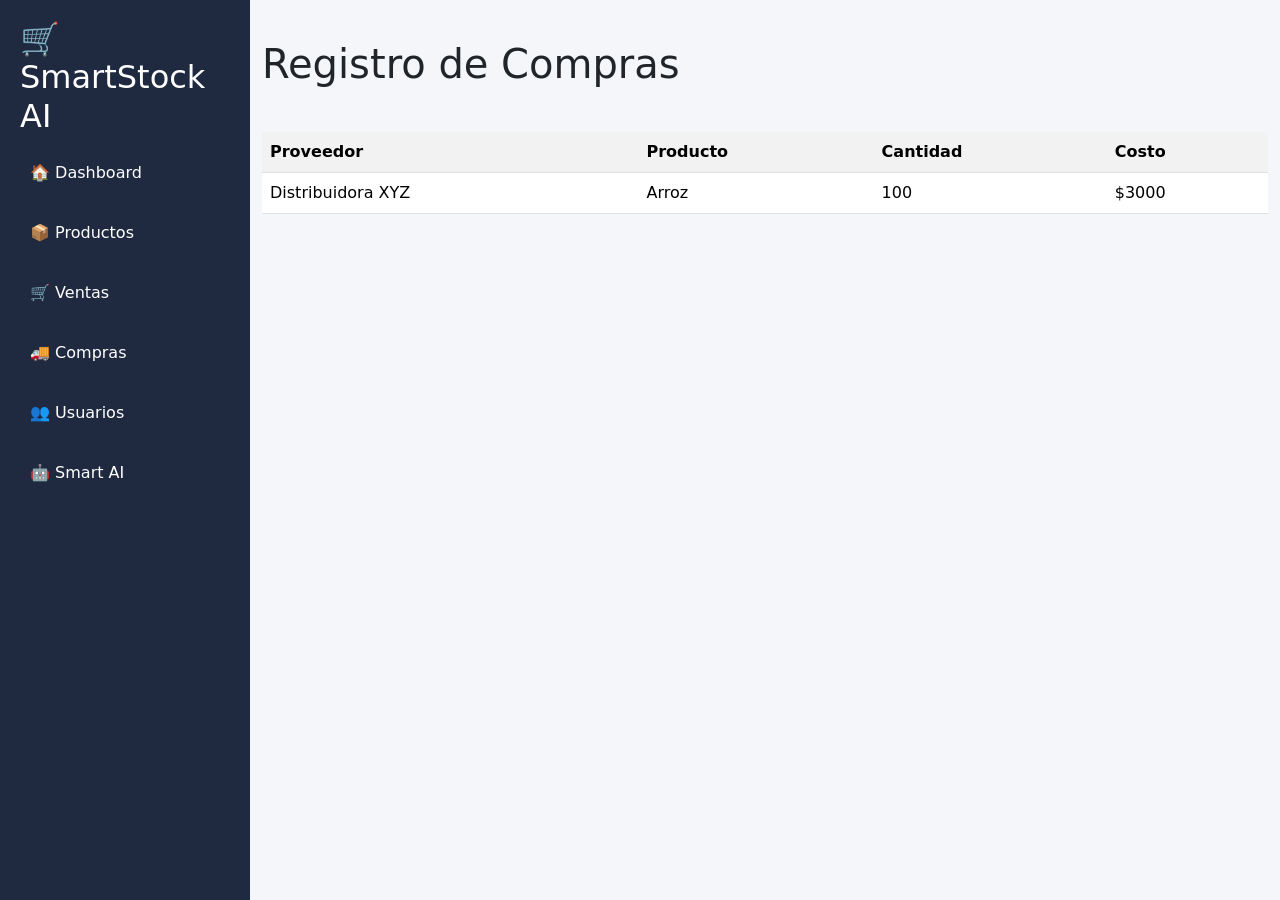
<file: compras.html>
<!DOCTYPE html>
<html lang="es">

<head>
<meta charset="UTF-8">

<meta name="viewport" content="width=device-width, initial-scale=1.0">

<title>Compras</title>

<link rel="stylesheet" href="css/compras.css">

<link href="https://cdn.jsdelivr.net/npm/bootstrap@5.3.2/dist/css/bootstrap.min.css" rel="stylesheet">

</head>

<body>

<div class="sidebar">
    <h2>🛒 SmartStock AI</h2>

    <button onclick="irPagina('dashboard.html')">🏠 Dashboard</button>
    <button onclick="irPagina('productos.html')">📦 Productos</button>
    <button onclick="irPagina('ventas.html')">🛒 Ventas</button>
    <button onclick="irPagina('compras.html')">🚚 Compras</button>
    <button onclick="irPagina('usuarios.html')">👥 Usuarios</button>
    <button onclick="irPagina('smartai.html')">🤖 Smart AI</button>
</div>

<div class="contenido container">

<h1 class="mb-4">Registro de Compras</h1>

<div class="table-responsive">

<table class="table table-striped">

<tr>
<th>Proveedor</th>
<th>Producto</th>
<th>Cantidad</th>
<th>Costo</th>
</tr>

<tr>
<td>Distribuidora XYZ</td>
<td>Arroz</td>
<td>100</td>
<td>$3000</td>
</tr>

</table>

</div>

</div>

<script src="js/compras.js"></script>

<script src="https://cdn.jsdelivr.net/npm/bootstrap@5.3.2/dist/js/bootstrap.bundle.min.js"></script>

</body>
</html>
</file>
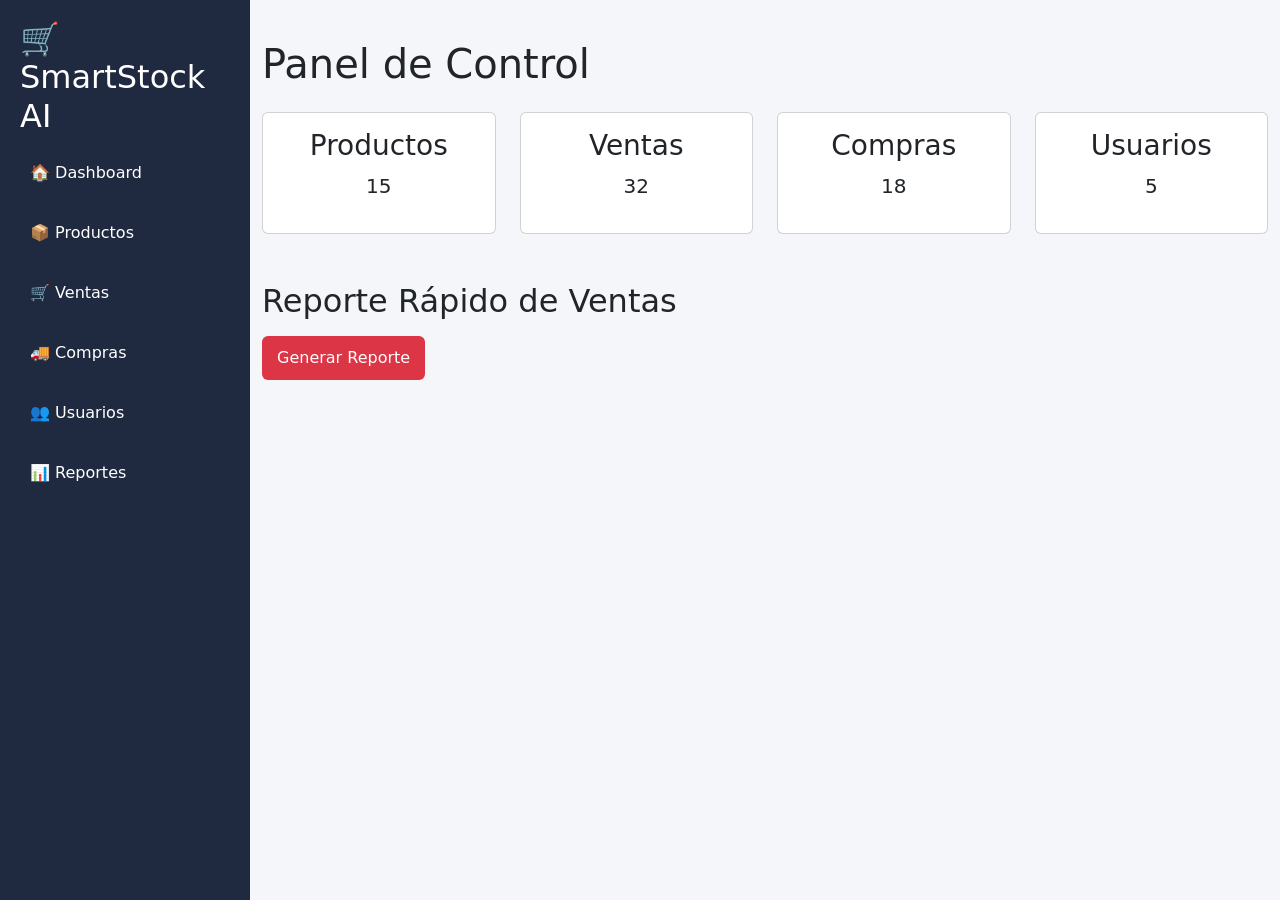
<file: dashboard.html>
<!DOCTYPE html>
<html lang="es">

<head>
<meta charset="UTF-8">

<meta name="viewport" content="width=device-width, initial-scale=1.0">

<title>Dashboard - SmartStock AI</title>

<link rel="stylesheet" href="css/dashboard.css">

<link href="https://cdn.jsdelivr.net/npm/bootstrap@5.3.2/dist/css/bootstrap.min.css" rel="stylesheet">

</head>

<body>

<div class="sidebar">
    <h2>🛒 SmartStock AI</h2>

    <button onclick="irPagina('dashboard.html')">🏠 Dashboard</button>
    <button onclick="irPagina('productos.html')">📦 Productos</button>
    <button onclick="irPagina('ventas.html')">🛒 Ventas</button>
    <button onclick="irPagina('compras.html')">🚚 Compras</button>
    <button onclick="irPagina('usuarios.html')">👥 Usuarios</button>
    <button onclick="irPagina('reportes.html')">📊 Reportes</button>
</div>

<div class="contenido container">

<h1 class="mb-4">Panel de Control</h1>

<div class="row g-4">

<div class="col-12 col-md-6 col-lg-3">
<div class="card productos text-center p-3">
<h3>Productos</h3>
<p id="totalProductos">0</p>
</div>
</div>

<div class="col-12 col-md-6 col-lg-3">
<div class="card ventas text-center p-3">
<h3>Ventas</h3>
<p id="totalVentas">0</p>
</div>
</div>

<div class="col-12 col-md-6 col-lg-3">
<div class="card compras text-center p-3">
<h3>Compras</h3>
<p id="totalCompras">0</p>
</div>
</div>

<div class="col-12 col-md-6 col-lg-3">
<div class="card usuarios text-center p-3">
<h3>Usuarios</h3>
<p id="totalUsuarios">0</p>
</div>
</div>

</div>

<div class="reporte mt-5">

<h2>Reporte Rápido de Ventas</h2>

<button class="btn btn-primary mt-2" onclick="generarReporte()">
Generar Reporte
</button>

<p id="resultadoReporte" class="mt-3"></p>

</div>

</div>

<script src="js/dashboard.js"></script>

<script src="https://cdn.jsdelivr.net/npm/bootstrap@5.3.2/dist/js/bootstrap.bundle.min.js"></script>

</body>
</html>
</file>
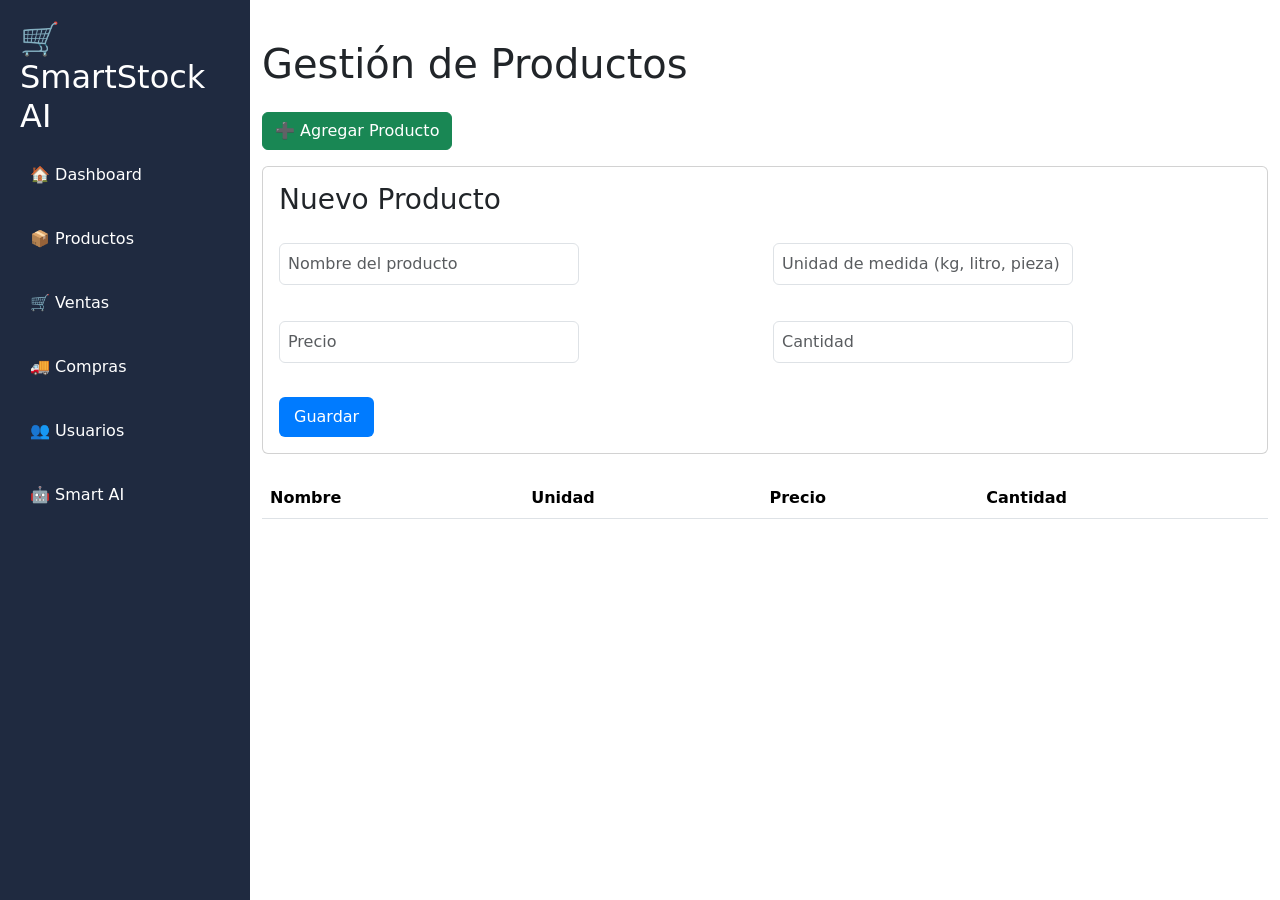
<file: productos.html>
<!DOCTYPE html>
<html lang="es">

<head>
<meta charset="UTF-8">

<meta name="viewport" content="width=device-width, initial-scale=1.0">

<title>Productos</title>

<link rel="stylesheet" href="css/productos.css">

<link href="https://cdn.jsdelivr.net/npm/bootstrap@5.3.2/dist/css/bootstrap.min.css" rel="stylesheet">

</head>

<body>

<div class="sidebar">
    <h2>🛒 SmartStock AI</h2>

    <button onclick="irPagina('dashboard.html')">🏠 Dashboard</button>
    <button onclick="irPagina('productos.html')">📦 Productos</button>
    <button onclick="irPagina('ventas.html')">🛒 Ventas</button>
    <button onclick="irPagina('compras.html')">🚚 Compras</button>
    <button onclick="irPagina('usuarios.html')">👥 Usuarios</button>
    <button onclick="irPagina('smartai.html')">🤖 Smart AI</button>
</div>

<div class="contenido container">

<h1 class="mb-4">Gestión de Productos</h1>

<button class="btn btn-success mb-3" onclick="mostrarFormulario()">
➕ Agregar Producto
</button>

<div id="formulario" class="formulario oculto card p-3 mb-4">

<h3 class="mb-3">Nuevo Producto</h3>

<div class="row g-3">

<div class="col-12 col-md-6">
<input type="text" id="nombre" class="form-control" placeholder="Nombre del producto">
</div>

<div class="col-12 col-md-6">
<input type="text" id="unidad" class="form-control" placeholder="Unidad de medida (kg, litro, pieza)">
</div>

<div class="col-12 col-md-6">
<input type="number" id="precio" class="form-control" placeholder="Precio">
</div>

<div class="col-12 col-md-6">
<input type="number" id="cantidad" class="form-control" placeholder="Cantidad">
</div>

<div class="col-12">
<button class="btn btn-primary mt-2" onclick="agregarProducto()">
Guardar
</button>
</div>

</div>

</div>

<div class="table-responsive">

<table id="tablaProductos" class="table table-striped">

<thead>
<tr>
<th>Nombre</th>
<th>Unidad</th>
<th>Precio</th>
<th>Cantidad</th>
</tr>
</thead>

<tbody>
</tbody>

</table>

</div>

</div>

<script src="js/productos.js"></script>

<script src="https://cdn.jsdelivr.net/npm/bootstrap@5.3.2/dist/js/bootstrap.bundle.min.js"></script>

</body>
</html>
</file>
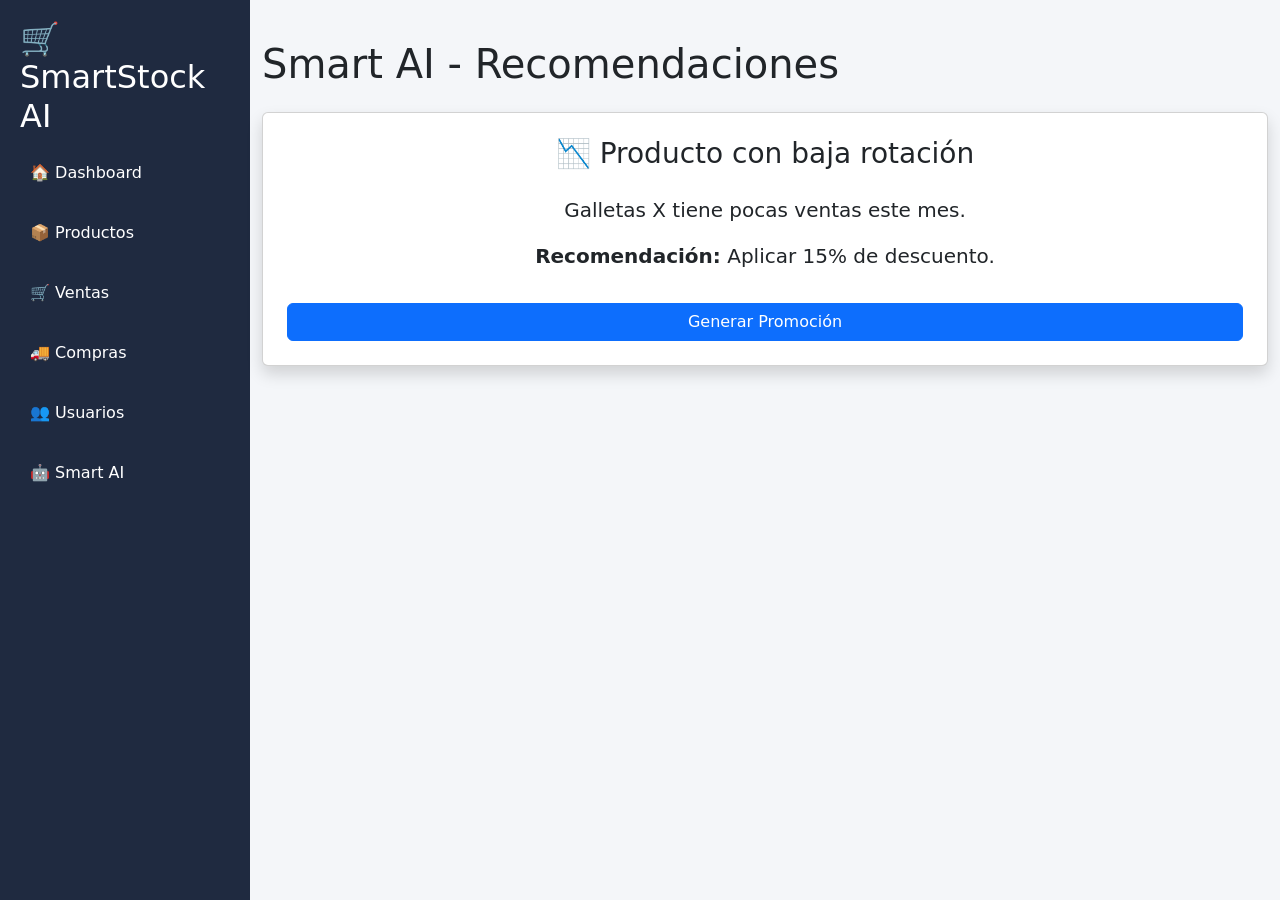
<file: smartai.html>
<!DOCTYPE html>
<html lang="es">

<head>

<meta charset="UTF-8">

<meta name="viewport" content="width=device-width, initial-scale=1.0">

<title>Smart AI</title>

<link rel="stylesheet" href="css/smartai.css">

<link href="https://cdn.jsdelivr.net/npm/bootstrap@5.3.2/dist/css/bootstrap.min.css" rel="stylesheet">

</head>

<body>

<div class="sidebar">

<h2>🛒 SmartStock AI</h2>

<button onclick="irPagina('dashboard.html')">🏠 Dashboard</button>
<button onclick="irPagina('productos.html')">📦 Productos</button>
<button onclick="irPagina('ventas.html')">🛒 Ventas</button>
<button onclick="irPagina('compras.html')">🚚 Compras</button>
<button onclick="irPagina('usuarios.html')">👥 Usuarios</button>
<button onclick="irPagina('smartai.html')">🤖 Smart AI</button>

</div>

<div class="contenido container">

<h1 class="mb-4">Smart AI - Recomendaciones</h1>

<div class="card shadow p-4">

<h3>📉 Producto con baja rotación</h3>

<p class="mt-3">
Galletas X tiene pocas ventas este mes.
</p>

<p>
<strong>Recomendación:</strong> Aplicar 15% de descuento.
</p>

<button class="btn btn-primary mt-3">
Generar Promoción
</button>

</div>

</div>

<script src="js/smartai.js"></script>

<script src="https://cdn.jsdelivr.net/npm/bootstrap@5.3.2/dist/js/bootstrap.bundle.min.js"></script>

</body>
</html>
</file>
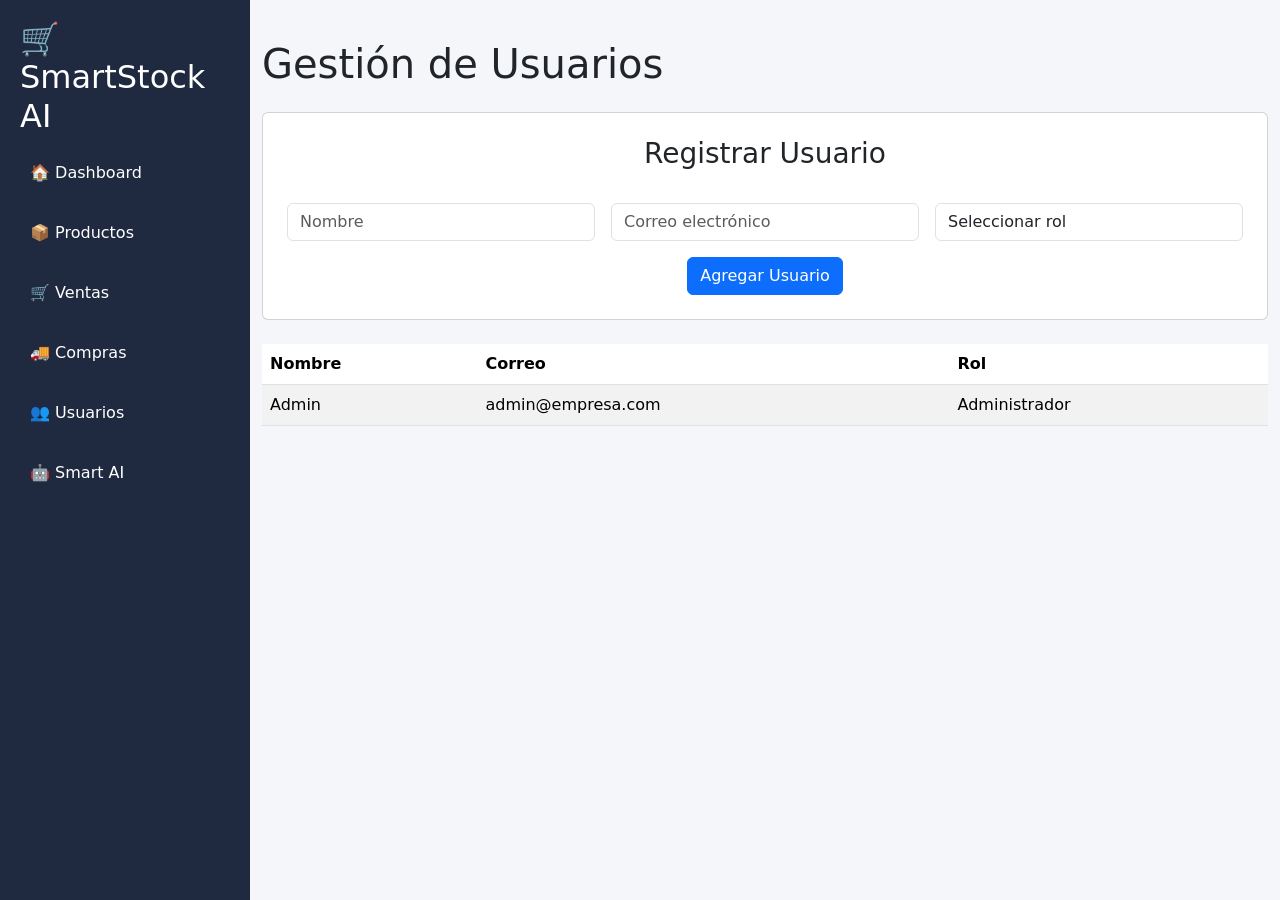
<file: usuarios.html>
<!DOCTYPE html>
<html lang="es">

<head>
<meta charset="UTF-8">

<meta name="viewport" content="width=device-width, initial-scale=1.0">

<title>Usuarios</title>

<link rel="stylesheet" href="css/usuarios.css">

<link href="https://cdn.jsdelivr.net/npm/bootstrap@5.3.2/dist/css/bootstrap.min.css" rel="stylesheet">

</head>

<body>

<div class="sidebar">
    <h2>🛒 SmartStock AI</h2>

    <button onclick="irPagina('dashboard.html')">🏠 Dashboard</button>
    <button onclick="irPagina('productos.html')">📦 Productos</button>
    <button onclick="irPagina('ventas.html')">🛒 Ventas</button>
    <button onclick="irPagina('compras.html')">🚚 Compras</button>
    <button onclick="irPagina('usuarios.html')">👥 Usuarios</button>
    <button onclick="irPagina('smartai.html')">🤖 Smart AI</button>
</div>

<div class="contenido container">

<h1 class="mb-4">Gestión de Usuarios</h1>

<!-- FORMULARIO -->

<div class="card p-4 mb-4">

<h3>Registrar Usuario</h3>

<div class="row g-3 mt-2">

<div class="col-12 col-md-4">
<input type="text" class="form-control" id="nombreUsuario" placeholder="Nombre">
</div>

<div class="col-12 col-md-4">
<input type="email" class="form-control" id="correoUsuario" placeholder="Correo electrónico">
</div>

<div class="col-12 col-md-4">
<select class="form-control" id="rolUsuario">
<option value="">Seleccionar rol</option>
<option>Administrador</option>
<option>Empleado</option>
</select>
</div>

<div class="col-12">
<button class="btn btn-primary" onclick="agregarUsuario()">
Agregar Usuario
</button>
</div>

</div>

</div>

<!-- TABLA DE USUARIOS -->

<div class="table-responsive">

<table class="table table-striped">

<thead>

<tr>
<th>Nombre</th>
<th>Correo</th>
<th>Rol</th>
</tr>

</thead>

<tbody id="tablaUsuarios">

<tr>
<td>Admin</td>
<td>admin@empresa.com</td>
<td>Administrador</td>
</tr>

</tbody>

</table>

</div>

</div>

<script src="js/usuarios.js"></script>

<script src="https://cdn.jsdelivr.net/npm/bootstrap@5.3.2/dist/js/bootstrap.bundle.min.js"></script>

</body>
</html>
</file>
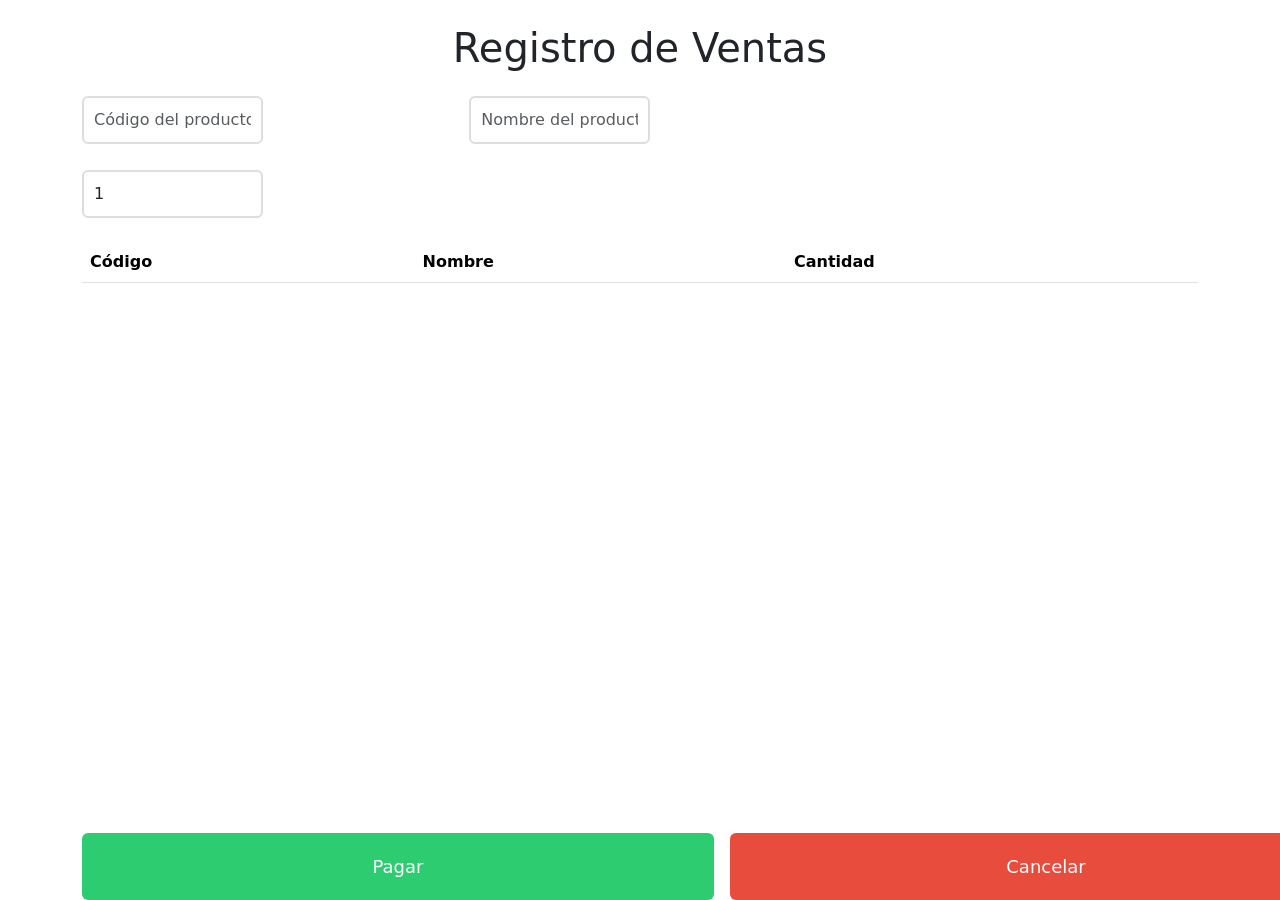
<file: ventas.html>
<!DOCTYPE html>
<html lang="es">

<head>
<meta charset="UTF-8">

<meta name="viewport" content="width=device-width, initial-scale=1.0">

<title>Ventas - SmartStock AI</title>

<link rel="stylesheet" href="css/ventas.css">

<link href="https://cdn.jsdelivr.net/npm/bootstrap@5.3.2/dist/css/bootstrap.min.css" rel="stylesheet">

</head>

<body>

<div class="container mt-4">

<h1 class="mb-4">Registro de Ventas</h1>

<div class="row g-3 formulario">

<div class="col-12 col-md-4">
<input type="text" id="codigo" class="form-control" placeholder="Código del producto">
</div>

<div class="col-12 col-md-4">
<input type="text" id="nombre" class="form-control" placeholder="Nombre del producto">
</div>

<div class="col-12 col-md-4">
<input type="number" id="cantidad" class="form-control" placeholder="Cantidad" min="1" value="1">
</div>

</div>

<div class="table-responsive mt-4">

<table id="tablaVentas" class="table table-striped">

<thead>
<tr>
<th>Código</th>
<th>Nombre</th>
<th>Cantidad</th>
</tr>
</thead>

<tbody></tbody>

</table>

</div>

<div class="d-flex gap-3 mt-4 botones">

<button id="pagar" class="btn btn-success">
Pagar
</button>

<button id="cancelar" class="btn btn-danger">
Cancelar
</button>

</div>

</div>

<script src="js/ventas.js"></script>

<script src="https://cdn.jsdelivr.net/npm/bootstrap@5.3.2/dist/js/bootstrap.bundle.min.js"></script>

</body>
</html>
</file>
<file: css/compras.css>
@import url("dashboard.css");

table {
    width: 100%;
    border-collapse: collapse;
    margin-top: 20px;
}

th, td {
    padding: 10px;
    border: 1px solid #ccc;
}

th {
    background-color: #e0e0e0;
}
</file>
<file: css/dashboard.css>
body {
    margin: 0;
    font-family: Arial, sans-serif;
    display: flex;
}

.sidebar {
    width: 250px;
    background-color: #1f2a40;
    color: white;
    padding: 20px;
    height: 100vh;
}

.sidebar button {
    width: 100%;
    padding: 10px;
    margin: 8px 0;
    background-color: transparent;
    color: white;
    border: none;
    cursor: pointer;
    text-align: left;
}

.sidebar button:hover {
    background-color: #2e3b55;
}

.contenido {
    flex: 1;
    padding: 40px;
    background-color: #f4f6f9;
}

.cards {
    display: flex;
    gap: 20px;
    margin-top: 20px;
}

.card {
    flex: 1;
    padding: 20px;
    border-radius: 10px;
    color: white;
    text-align: center;
    font-size: 20px;
}

.productos { background-color: #007bff; }
.ventas { background-color: #28a745; }
.compras { background-color: #ffc107; color: black; }
.usuarios { background-color: #6f42c1; }

.reporte {
    margin-top: 40px;
}

.reporte button {
    padding: 10px 15px;
    background-color: #dc3545;
    color: white;
    border: none;
    cursor: pointer;
}

.reporte button:hover {
    background-color: #c82333;
}
</file>
<file: css/productos.css>
body {
    margin: 0;
    font-family: Arial, sans-serif;
    display: flex;
}

.sidebar {
    width: 250px;
    background-color: #1f2a40;
    color: white;
    padding: 20px;
    height: 100vh;
}

.sidebar button {
    width: 100%;
    padding: 10px;
    margin: 10px 0;
    background-color: transparent;
    color: white;
    border: none;
    cursor: pointer;
    text-align: left;
}

.sidebar button:hover {
    background-color: #2e3b55;
}

.contenido {
    flex: 1;
    padding: 40px;
}

.btn-agregar {
    padding: 10px 15px;
    background-color: #28a745;
    color: white;
    border: none;
    cursor: pointer;
    margin-bottom: 20px;
}

.btn-agregar:hover {
    background-color: #218838;
}

.formulario {
    background-color: #f4f4f4;
    padding: 20px;
    margin-bottom: 20px;
    border-radius: 8px;
}

.formulario input {
    display: block;
    margin: 10px 0;
    padding: 8px;
    width: 300px;
}

.formulario button {
    padding: 8px 15px;
    background-color: #007bff;
    color: white;
    border: none;
    cursor: pointer;
}

.formulario button:hover {
    background-color: #0069d9;
}

.oculto {
    display: none;
}

table {
    width: 100%;
    border-collapse: collapse;
}

th, td {
    border: 1px solid #ccc;
    padding: 10px;
    text-align: center;
}

th {
    background-color: #e0e0e0;
}
</file>
<file: css/smartai.css>
@import url("dashboard.css");
</file>
<file: css/usuarios.css>
@import url("dashboard.css");
</file>
<file: css/ventas.css>
body {
    font-family: Arial, sans-serif;
    margin: 0;
    background: #f4f6f9;
}

.contenedor {
    padding: 30px;
}

h1 {
    text-align: center;
    margin-bottom: 30px;
}

.formulario {
    display: flex;
    gap: 10px;
    margin-bottom: 20px;
}

.formulario input {
    padding: 10px;
    font-size: 16px;
    width: 50%;
    border: 2px solid #ddd;
    border-radius: 6px;
}

.formulario input:focus {
    border-color: #4CAF50;
    outline: none;
}

table {
    width: 100%;
    border-collapse: collapse;
    background: white;
}

th {
    background: #4CAF50;
    color: white;
    padding: 10px;
}

td {
    padding: 10px;
    border-bottom: 1px solid #ddd;
}

.botones {
    position: fixed;
    bottom: 0;
    width: 100%;
    display: flex;
}

.botones button {
    flex: 1;
    padding: 20px;
    font-size: 18px;
    border: none;
    cursor: pointer;
    color: white;
}

#pagar {
    background: #2ecc71;
}

#cancelar {
    background: #e74c3c;
}

#pagar:hover {
    background: #27ae60;
}

#cancelar:hover {
    background: #c0392b;
}
</file>
